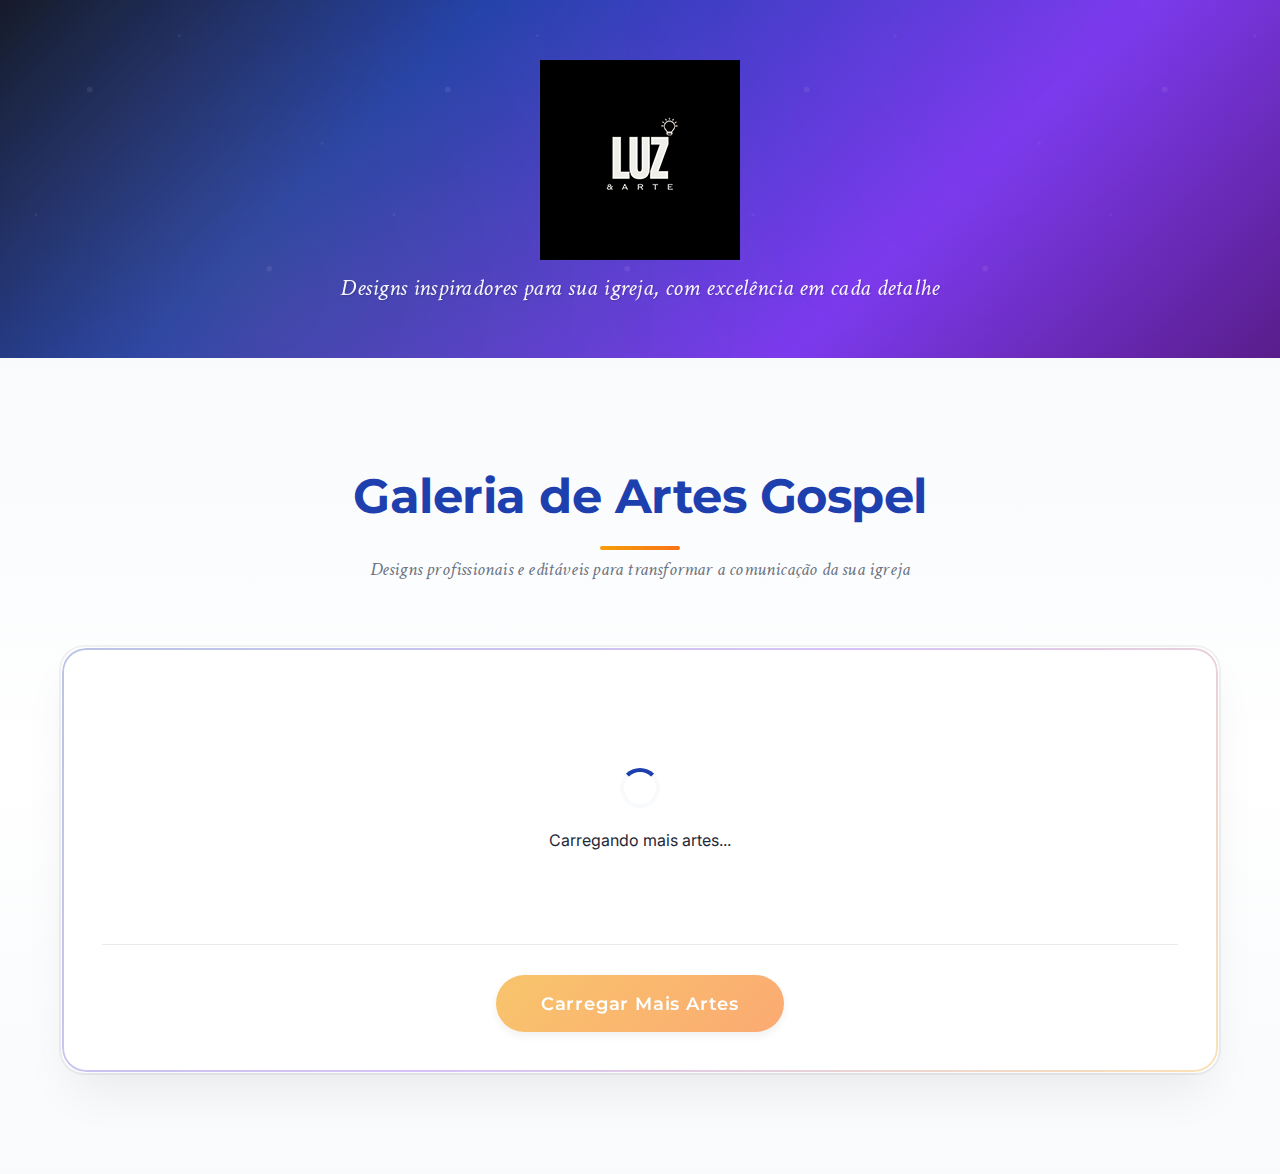
<file: index.html>
<!DOCTYPE html>
<html lang="pt-BR">

<head>
    <meta charset="UTF-8">
    <meta name="viewport" content="width=device-width, initial-scale=1.0">
    <!-- Open Graph para preview no WhatsApp e redes sociais -->
    <meta property="og:title" content="Luzearte">
    <meta property="og:description" content="Arte, luz e inspiração.">
    <meta property="og:image" content="https://github.com/luzearte/luzearte/blob/main/images/logo.png?raw=true">
    <meta property="og:url" content="https://luzearte.github.io/luzearte/">
    <meta property="og:type" content="website">

    <title>Luz & Arte - Designs Gospel Editáveis</title>
    <script src="https://accounts.google.com/gsi/client" async defer></script>
    <link rel="stylesheet" href="css/style.css">

    <link
        href="https://fonts.googleapis.com/css2?family=Inter:wght@300;400;500;600;700&family=Crimson+Text:ital,wght@0,400;0,600;1,400&family=Montserrat:wght@300;400;500;600;700;800;900&family=Cormorant+Garamond:ital,wght@0,300;0,400;0,500;0,600;0,700;1,400&display=swap"
        rel="stylesheet">
</head>

<body>
<!--    <div id="authOverlay" style="
  position: fixed;
  top: 0;
  left: 0;
  width: 100vw;
  height: 100dvh;
  background-color: rgba(255, 255, 255, 0.95);
  z-index: 9999;
  display: flex;
  flex-direction: column;
  align-items: center;
  justify-content: center;
  font-family: sans-serif;
  padding: 1rem;
  text-align: center;
">
        <h2 style="font-size: clamp(1.2rem, 2.5vw, 2rem); margin-bottom: 1rem;">🔒 Faça login com Google para acessar
        </h2>
        <div id="g_id_onload" data-client_id="77975194047-bsf0hqo9kb443esnm20urh4iv2qgfhhq.apps.googleusercontent.com"
            data-context="signin" data-ux_mode="popup" data-callback="handleCredentialResponse"
            data-auto_prompt="false">
        </div>
        <div class="g_id_signin" data-type="standard" data-shape="rectangular" data-theme="outline"
            data-text="sign_in_with" data-size="large" data-logo_alignment="left">
        </div>
    </div>-->

    <!-- Header Section -->
    <header class="header">
        <div class="container">
            <div class="header-content">
                <img src="images/logo.png" alt="Luz & Arte" class="main-logo">
                <p class="slogan">Designs inspiradores para sua igreja, com excelência em cada detalhe</p>
            </div>
        </div>
    </header>
    <!-- Gallery Section -->
    <section class="gallery-section">
        <div class="container">
            <h2 class="section-title">Galeria de Artes Gospel</h2>
            <p class="section-subtitle">Designs profissionais e editáveis para transformar a comunicação da sua
                igreja
            </p>

            <div class="gallery-container">
                <div class="gallery-grid" id="galleryGrid">
                    <!-- Arts will be loaded here dynamically -->
                </div>

                <div class="loading" id="loading">
                    <div class="spinner"></div>
                    <p>Carregando mais artes...</p>
                </div>

                <div class="load-more-container">
                    <button class="load-more-btn" id="loadMoreBtn" onclick="loadMoreArts()">
                        Carregar Mais Artes
                    </button>
                </div>
            </div>
        </div>
    </section>

    <!-- Scroll to top button -->
    <button class="scroll-top" id="scrollTop" onclick="scrollToTop()">
        ↑
    </button>

    <script src="js/script.js"></script>

</body>

</html>
</file>
<file: css/style.css>
* {
            margin: 0;
            padding: 0;
            box-sizing: border-box;
        }

        :root {
            --royal-blue: #1e40af;
            --gold: #f59e0b;
            --purple: #7c3aed;
            --white: #ffffff;
            --light-gray: #f8fafc;
            --dark-gray: #1f2937;
            --shadow: 0 10px 25px rgba(0, 0, 0, 0.1);
            --shadow-hover: 0 20px 40px rgba(0, 0, 0, 0.15);
        }

        body {
            font-family: 'Inter', sans-serif;
            line-height: 1.6;
            color: var(--dark-gray);
            background: linear-gradient(135deg, var(--light-gray) 0%, var(--white) 100%);
            scroll-behavior: smooth;
        }

        .container {
            max-width: 1200px;
            margin: 0 auto;
            padding: 0 20px;
        }

        /* Header Section */
        .header {
            text-align: center;
            padding: 60px 0 50px;
            background: linear-gradient(135deg, #0f172a 0%, var(--royal-blue) 30%, var(--purple) 70%, #581c87 100%);
            color: var(--white);
            position: relative;
            overflow: hidden;
        }

        .header::before {
            content: '';
            position: absolute;
            top: 0;
            left: 0;
            right: 0;
            bottom: 0;
            background:
                radial-gradient(circle at 20% 80%, rgba(245, 158, 11, 0.1) 0%, transparent 50%),
                radial-gradient(circle at 80% 20%, rgba(124, 58, 237, 0.1) 0%, transparent 50%),
                url('data:image/svg+xml,<svg xmlns="http://www.w3.org/2000/svg" viewBox="0 0 100 100"><defs><pattern id="grain" width="100" height="100" patternUnits="userSpaceOnUse"><circle cx="25" cy="25" r="0.8" fill="white" opacity="0.08"/><circle cx="75" cy="75" r="0.8" fill="white" opacity="0.08"/><circle cx="50" cy="10" r="0.4" fill="white" opacity="0.06"/><circle cx="10" cy="60" r="0.4" fill="white" opacity="0.06"/><circle cx="90" cy="40" r="0.4" fill="white" opacity="0.06"/></pattern></defs><rect width="100" height="100" fill="url(%23grain)"/></svg>');
        }

        .header-content {
            position: relative;
            z-index: 2;
        }

        .main-title {
            font-family: 'Cormorant Garamond', serif;
            font-size: 5.5rem;
            font-weight: 600;
            margin-bottom: 25px;
            text-shadow: 3px 3px 6px rgba(0, 0, 0, 0.4);
            background: linear-gradient(45deg, var(--white), var(--gold), #fbbf24);
            -webkit-background-clip: text;
            -webkit-text-fill-color: transparent;
            background-clip: text;
            letter-spacing: -0.01em;
            font-style: italic;
        }

        .slogan {
            font-family: 'Crimson Text', serif;
            font-size: 1.5rem;
            font-weight: 400;
            opacity: 0.95;
            max-width: 700px;
            margin: 0 auto;
            line-height: 1.7;
            text-shadow: 1px 1px 2px rgba(0, 0, 0, 0.2);
            font-style: italic;
            letter-spacing: 0.3px;
        }

        /* Gallery Section */
        .gallery-section {
            padding: 100px 0;
            background: linear-gradient(180deg, #f8fafc 0%, var(--white) 50%, #f8fafc 100%);
        }

        .section-title {
            text-align: center;
            font-family: 'Montserrat', sans-serif;
            font-size: 3rem;
            font-weight: 700;
            color: var(--royal-blue);
            margin-bottom: 20px;
            position: relative;
            letter-spacing: -0.5px;
        }

        .section-title::after {
            content: '';
            position: absolute;
            bottom: -15px;
            left: 50%;
            transform: translateX(-50%);
            width: 80px;
            height: 4px;
            background: linear-gradient(90deg, var(--gold), #f97316);
            border-radius: 2px;
        }

        .section-subtitle {
            text-align: center;
            font-family: 'Crimson Text', serif;
            font-size: 1.2rem;
            color: #6b7280;
            margin-bottom: 60px;
            font-weight: 400;
            font-style: italic;
            letter-spacing: 0.2px;
        }

        .gallery-container {
            background: var(--white);
            border-radius: 24px;
            padding: 40px;
            box-shadow:
                0 25px 50px -12px rgba(0, 0, 0, 0.08),
                0 0 0 1px rgba(0, 0, 0, 0.05);
            border: 2px solid transparent;
            background-clip: padding-box;
            position: relative;
        }

        .gallery-container::before {
            content: '';
            position: absolute;
            inset: 0;
            padding: 2px;
            background: linear-gradient(135deg, var(--royal-blue), var(--purple), var(--gold));
            border-radius: 24px;
            mask: linear-gradient(#fff 0 0) content-box, linear-gradient(#fff 0 0);
            mask-composite: xor;
            -webkit-mask-composite: xor;
            opacity: 0.3;
        }

        .gallery-grid {
            display: grid;
            grid-template-columns: repeat(3, 1fr);
            gap: 30px;
            margin-bottom: 40px;
            position: relative;
        }

        .art-card {
            background: var(--white);
            border-radius: 20px;
            overflow: hidden;
            box-shadow:
                0 10px 25px rgba(0, 0, 0, 0.08),
                0 4px 10px rgba(0, 0, 0, 0.03);
            transition: all 0.4s cubic-bezier(0.4, 0, 0.2, 1);
            position: relative;
            border: 1px solid rgba(0, 0, 0, 0.06);
        }

        .art-card::before {
            content: '';
            position: absolute;
            top: 0;
            left: 0;
            right: 0;
            bottom: 0;
            background: linear-gradient(135deg, var(--royal-blue), var(--purple));
            opacity: 0;
            transition: opacity 0.3s ease;
            z-index: 1;
        }

        .art-card:hover {
            transform: translateY(-12px) scale(1.02);
            box-shadow:
                0 25px 50px rgba(0, 0, 0, 0.15),
                0 10px 20px rgba(30, 64, 175, 0.1);
            border-color: rgba(30, 64, 175, 0.2);
        }

        .art-card:hover::before {
            opacity: 0.03;
        }

        .art-image {
            width: 100%;
            height: 280px;
            object-fit: cover;
            transition: all 0.4s cubic-bezier(0.4, 0, 0.2, 1);
            position: relative;
            z-index: 2;
        }

        .art-card:hover .art-image {
            transform: scale(1.08);
            filter: brightness(1.05) saturate(1.1);
        }

        .art-info {
            padding: 25px 20px;
            text-align: center;
            position: relative;
            z-index: 3;
            background: var(--white);
        }

        .art-title {
            font-family: 'Montserrat', sans-serif;
            font-weight: 600;
            font-size: 1.1rem;
            color: var(--dark-gray);
            margin-bottom: 18px;
            line-height: 1.4;
            min-height: 2.8rem;
            display: flex;
            align-items: center;
            justify-content: center;
            letter-spacing: 0.2px;
        }

        .edit-button {
            display: inline-flex;
            align-items: center;
            justify-content: center;
            background: linear-gradient(135deg, var(--royal-blue), var(--purple));
            color: var(--white);
            text-decoration: none;
            padding: 14px 28px;
            border-radius: 30px;
            font-family: 'Montserrat', sans-serif;
            font-weight: 600;
            font-size: 0.95rem;
            transition: all 0.4s cubic-bezier(0.4, 0, 0.2, 1);
            position: relative;
            overflow: hidden;
            box-shadow: 0 4px 15px rgba(30, 64, 175, 0.2);
            letter-spacing: 0.5px;
        }

        .edit-button::before {
            content: '';
            position: absolute;
            top: 0;
            left: -100%;
            width: 100%;
            height: 100%;
            background: linear-gradient(90deg, transparent, rgba(255, 255, 255, 0.25), transparent);
            transition: left 0.6s ease;
        }

        .edit-button::after {
            content: '→';
            margin-left: 8px;
            transition: transform 0.3s ease;
            font-size: 1.1rem;
        }

        .edit-button:hover::before {
            left: 100%;
        }

        .edit-button:hover::after {
            transform: translateX(3px);
        }

        .edit-button:hover {
            transform: translateY(-3px) scale(1.05);
            box-shadow: 0 12px 30px rgba(30, 64, 175, 0.35);
            background: linear-gradient(135deg, #1d4ed8, #8b5cf6);
        }

        .load-more-container {
            text-align: center;
            margin-top: 50px;
            padding-top: 30px;
            border-top: 1px solid rgba(0, 0, 0, 0.08);
        }

        .load-more-btn {
            background: linear-gradient(135deg, var(--gold), #f97316);
            color: var(--white);
            border: none;
            padding: 18px 45px;
            border-radius: 35px;
            font-family: 'Montserrat', sans-serif;
            font-size: 1.1rem;
            font-weight: 600;
            cursor: pointer;
            transition: all 0.4s cubic-bezier(0.4, 0, 0.2, 1);
            box-shadow:
                0 8px 25px rgba(245, 158, 11, 0.25),
                0 4px 10px rgba(0, 0, 0, 0.1);
            position: relative;
            overflow: hidden;
            letter-spacing: 0.8px;
        }

        .load-more-btn::before {
            content: '';
            position: absolute;
            top: 0;
            left: -100%;
            width: 100%;
            height: 100%;
            background: linear-gradient(90deg, transparent, rgba(255, 255, 255, 0.2), transparent);
            transition: left 0.6s ease;
        }

        .load-more-btn:hover::before {
            left: 100%;
        }

        .load-more-btn:hover {
            transform: translateY(-4px) scale(1.05);
            box-shadow:
                0 15px 35px rgba(245, 158, 11, 0.35),
                0 8px 20px rgba(0, 0, 0, 0.15);
            background: linear-gradient(135deg, #f59e0b, #ea580c);
        }

        .load-more-btn:disabled {
            opacity: 0.6;
            cursor: not-allowed;
            transform: none;
            box-shadow: 0 4px 10px rgba(0, 0, 0, 0.1);
        }

        .load-more-btn:disabled:hover {
            transform: none;
            box-shadow: 0 4px 10px rgba(0, 0, 0, 0.1);
        }

        /* Loading Animation */
        .loading {
            display: none;
            text-align: center;
            padding: 40px;
        }

        .loading.active {
            display: block;
        }

        .spinner {
            width: 40px;
            height: 40px;
            border: 4px solid var(--light-gray);
            border-top: 4px solid var(--royal-blue);
            border-radius: 50%;
            animation: spin 1s linear infinite;
            margin: 0 auto 20px;
        }

        @keyframes spin {
            0% {
                transform: rotate(0deg);
            }

            100% {
                transform: rotate(360deg);
            }
        }

        /* Responsive Design */
        @media (max-width: 1024px) {
            .gallery-grid {
                grid-template-columns: repeat(3, 1fr);
                gap: 25px;
            }

            .main-title {
                font-size: 4rem;
            }

            .gallery-container {
                padding: 35px;
            }
        }

        @media (max-width: 768px) {
            .gallery-grid {
                grid-template-columns: repeat(2, 1fr);
                gap: 18px;
            }

            .main-title {
                font-size: 3.2rem;
            }

            .slogan {
                font-size: 1.3rem;
            }

            .header {
                padding: 50px 0 40px;
            }

            .gallery-section {
                padding: 80px 0;
            }

            .gallery-container {
                padding: 30px 25px;
            }

            .art-image {
                height: 200px;
            }

            .section-title {
                font-size: 2.5rem;
            }
        }

        @media (max-width: 480px) {
            .gallery-grid {
                grid-template-columns: 1fr;
                gap: 20px;
            }

            .main-title {
                font-size: 2.8rem;
            }

            .section-title {
                font-size: 2rem;
            }

            .container {
                padding: 0 15px;
            }

            .gallery-container {
                padding: 25px 20px;
                border-radius: 20px;
            }

            .art-info {
                padding: 20px 15px;
            }

            .art-image {
                height: 240px;
            }

            .edit-button {
                padding: 12px 24px;
                font-size: 0.9rem;
            }
        }

        /* Scroll to top button */
        .scroll-top {
            position: fixed;
            bottom: 30px;
            right: 30px;
            background: linear-gradient(135deg, var(--royal-blue), var(--purple));
            color: var(--white);
            border: none;
            width: 50px;
            height: 50px;
            border-radius: 50%;
            cursor: pointer;
            opacity: 0;
            visibility: hidden;
            transition: all 0.3s ease;
            z-index: 1000;
            box-shadow: var(--shadow);
        }

        .scroll-top.visible {
            opacity: 1;
            visibility: visible;
        }

        .scroll-top:hover {
            transform: translateY(-3px);
            box-shadow: var(--shadow-hover);
        }
</file>
